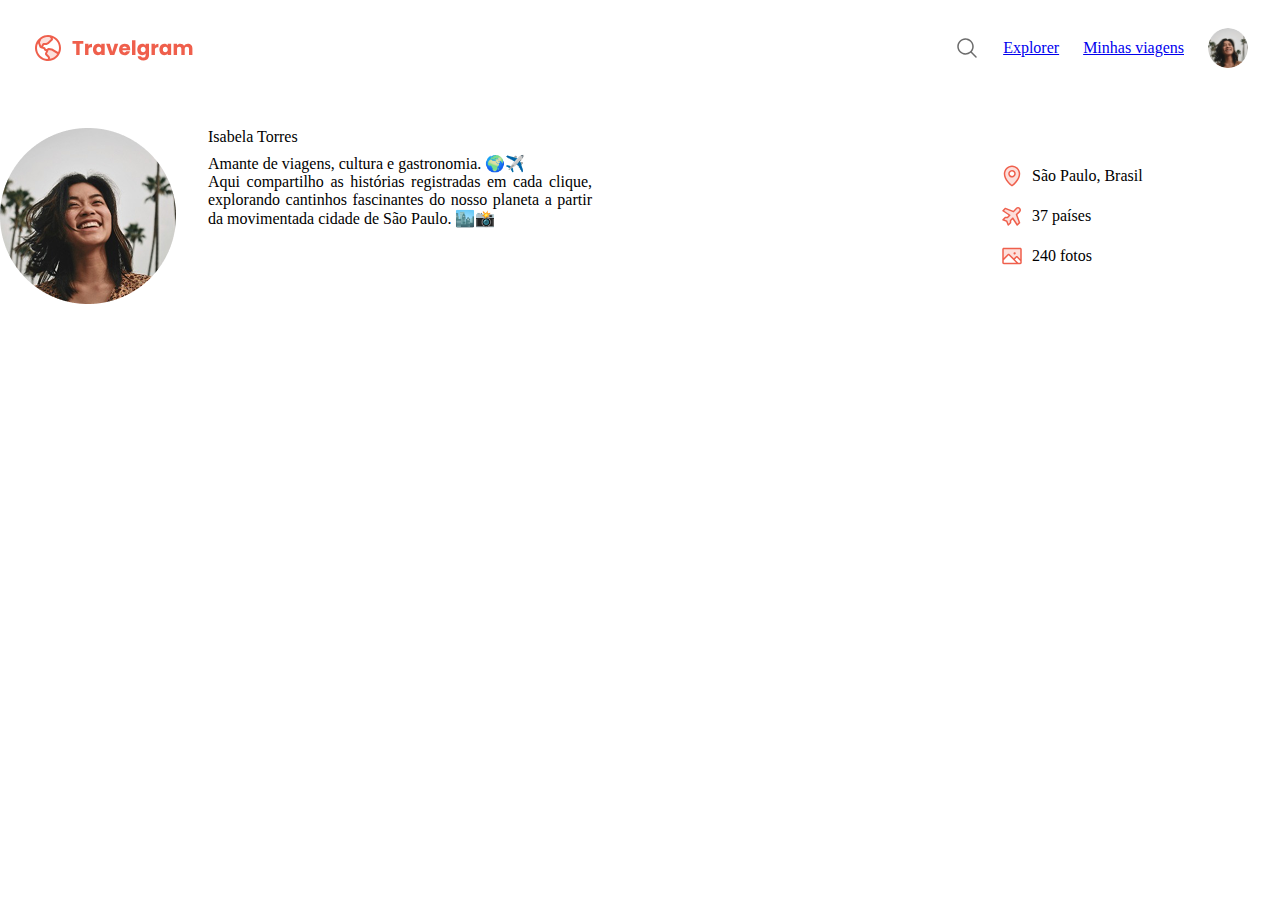
<file: Perfil de viagem/index.html>
<!DOCTYPE html>
<html lang="pt_br">
<head>
    <!-- Fonte -->
    <link rel="preconnect" href="https://fonts.googleapis.com">
    <link rel="preconnect" href="https://fonts.gstatic.com" crossorigin>
    <link href="https://fonts.googleapis.com/css2?family=Roboto:ital,wght@0,100..900;1,100..900&display=swap" rel="stylesheet">
    <!-- Fonte -->

    <meta charset="UTF-8">
    <meta name="viewport" content="width=device-width, initial-scale=1.0">
    <title>Travelgram</title>
    <link rel="stylesheet" href="styles/index.css">
</head>
<body>
        <div class="bg-surface-color">
            <nav class="container">
                <a href="#" id="logo">
                    <img src="assets/Logo.svg" alt="Logo">
                </a>
                <ul id="primary-menu">
                    <li><a href="#"> <img src="assets/MagnifyingGlass.svg" alt="Lupa"></a></li>
                    <li><a href="#">Explorer</a></li>
                    <li><a href="#">Minhas viagens</a></li>
                    <li><a href="#"><img src="assets/Profile pic.png" alt="Foto de Isabela"></a></li>
                </ul>
            </nav>

            <header>
                <div class="container">
                    <div id="profile">
                        <img src="assets/Profile pic.png" alt="Foto de perfil">
                        <div>
                            <h1>Isabela Torres</h1>
                            <p>Amante de viagens, cultura e gastronomia. 🌍✈️  <br>
                                Aqui compartilho as histórias registradas em cada clique, explorando cantinhos fascinantes do nosso planeta a partir da movimentada cidade de São Paulo. 🏙️📸
                            </p>
                        </div>
                    </div>
                        <ul id="info">
                            <li>
                                <img src="assets/MapPin.svg" alt="ícone mapa">
                                <span>São Paulo, Brasil</span>
                            </li>
                            <li>
                                <img src="assets/AirplaneTilt.svg" alt="ícone avião">
                                <span>37 países</span>
                            </li>
                            <li>
                                <img src="assets/Image.svg" alt="ícone imagem">
                                <span>240 fotos</span>
                            </li>
                        </ul>
                </div>
            </header>

         </div>
</body>
</html>
</file>
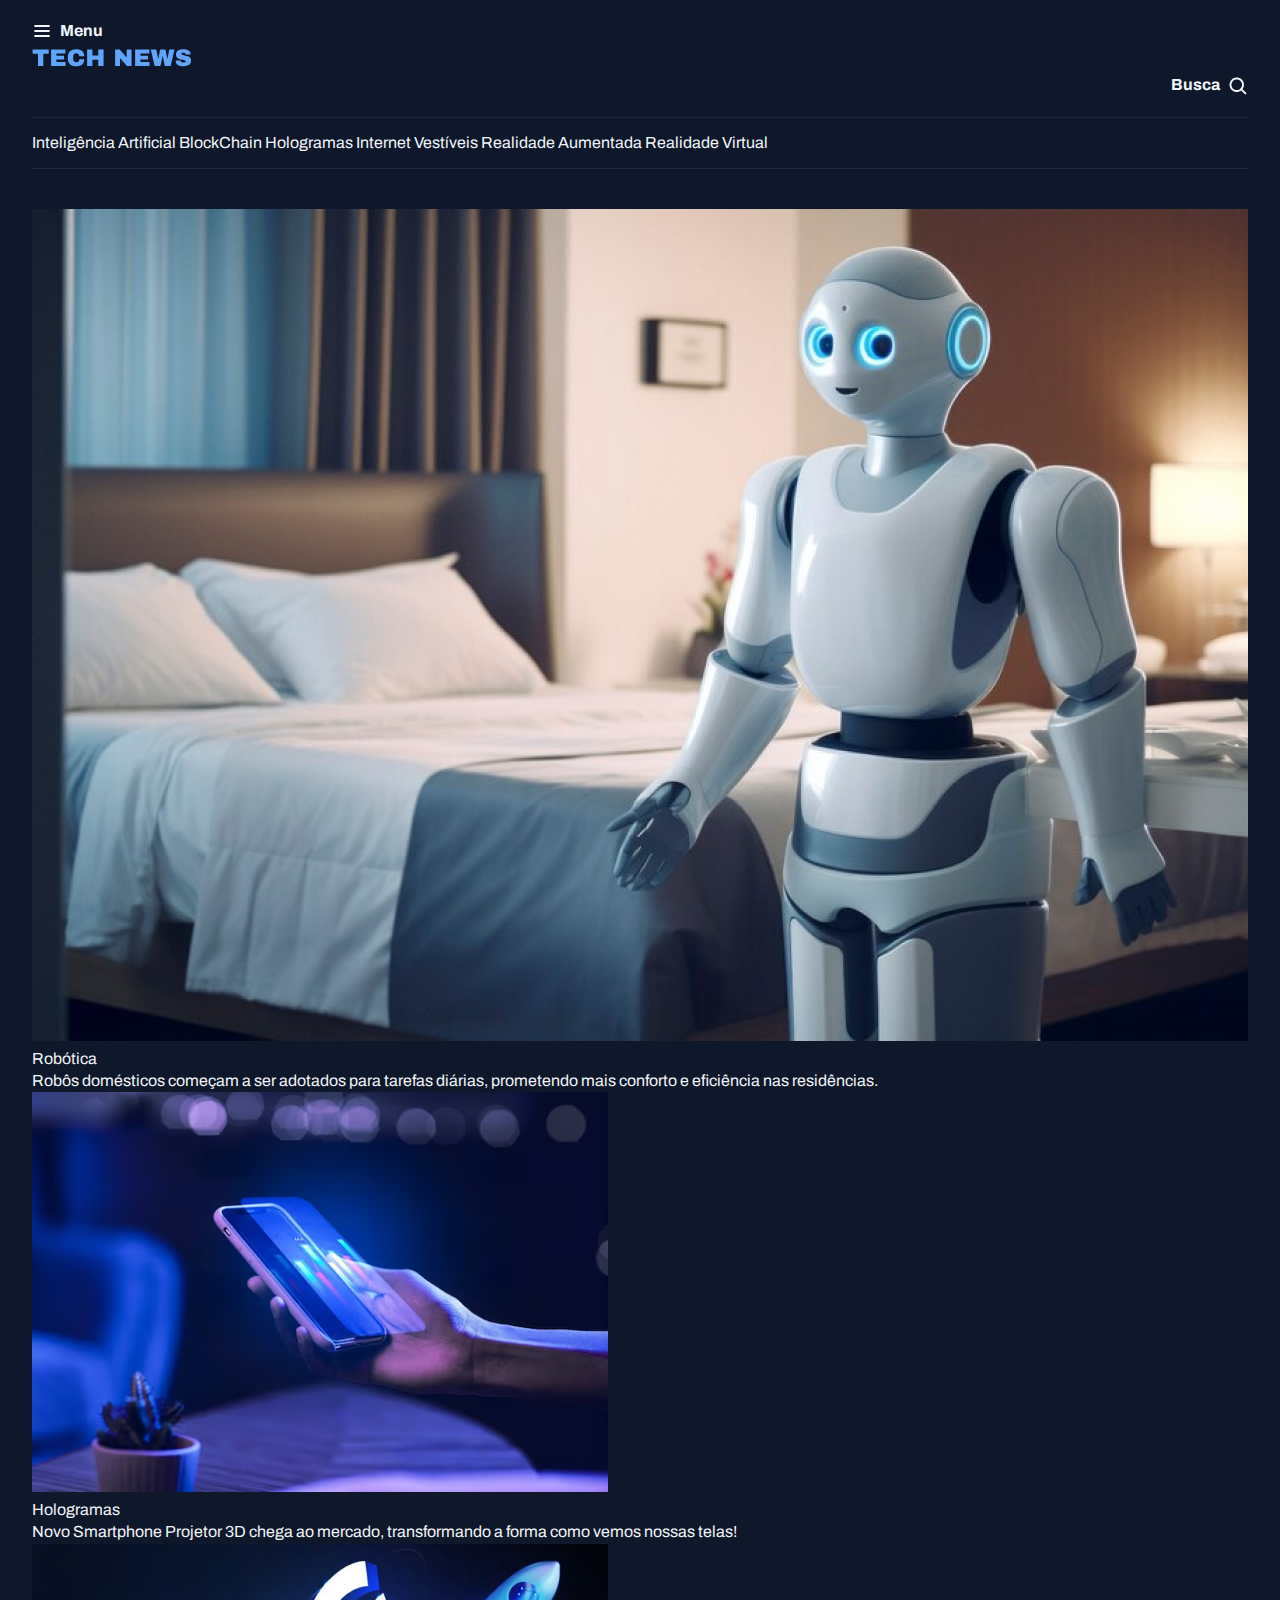
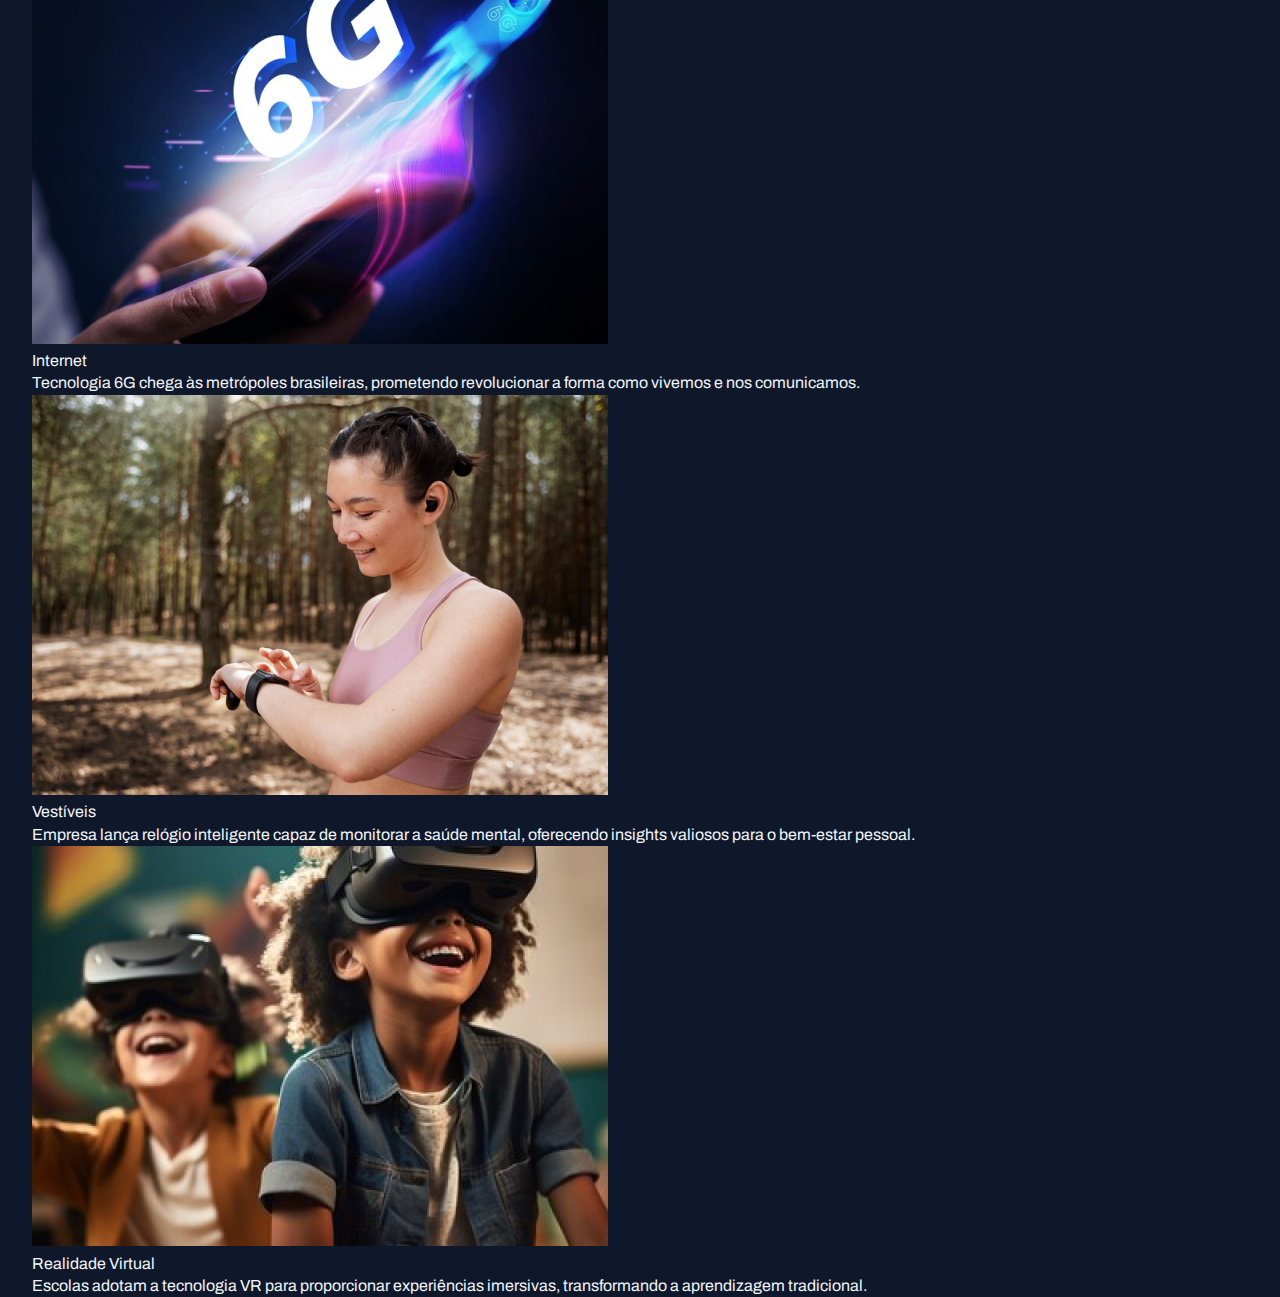
<file: Portal de notícia/index.html>
<!DOCTYPE html>
<html lang="pt-br">
<head>
    <link rel="preconnect" href="https://fonts.googleapis.com">

    <link rel="preconnect" href="https://fonts.gstatic.com" crossorigin>

    <meta charset="UTF-8">

    <meta name="viewport" content="width=device-width, initial-scale=1.0">

    <title>Portal de notícias</title>

    <link rel="stylesheet" href="styles/index.css">

    <link href="https://fonts.googleapis.com/css2?family=Archivo:ital,wght@0,100..900;1,100..900&display=swap" rel="stylesheet">

</head>
<body>
    <header class="container">
        <nav id="primary" class="grid grid-flow-col">
            <div>
                <img src="assets/List.svg" alt="Icone menu">
                <strong>Menu</strong>
            </div>
            <div>
                <img src="assets/Logo.svg" alt="Logo Tech News">
            </div>
            <div>
                <strong>Busca</strong>
                <img src="assets/MagnifyingGlass.svg" alt="Icone Lupa">
            </div>
        </nav>
        <nav id="secondary" class="grid grid-flow-col">
            <a href="#">Inteligência Artificial</a>
            <a href="#">BlockChain</a>
            <a href="#">Hologramas</a>
            <a href="#">Internet</a>
            <a href="#">Vestíveis</a>
            <a href="#">Realidade Aumentada</a>
            <a href="#">Realidade Virtual</a>
        </nav>
    </header>

    <main class="grid container">
        <section id="feature" class="grid grid-flow-col gap-16">

            <figure class="card">
                <img src="assets/Image 01.png" alt="Image 01 - robo">
                <figcaption>
                    <span class="content-tag">Robótica</span>
                    <h1 class="text-2xl" >Robôs domésticos começam a ser adotados para tarefas diárias, prometendo mais conforto e eficiência nas residências.</h1>
                </figcaption>
            </figure>

            <div class="grid grid-cols-2 gap-16">
                <figure class="card">
                    <img src="assets/Image 02.png" alt="Image 02 - Celular">
                    <figcaption>
                        <span class="content-tag">Hologramas</span>
                        <h1 class="text-lg" >Novo Smartphone Projetor 3D chega ao mercado, transformando a forma como vemos nossas telas!</h1>
                    </figcaption>
                </figure>

                <figure class="card">
                    <img src="assets/Image 03.png" alt="Image 03 - 6G">
                    <figcaption>
                        <span class="content-tag">Internet</span>
                        <h1 class="text-lg" >Tecnologia 6G chega às metrópoles brasileiras, prometendo revolucionar a forma como vivemos e nos comunicamos.</h1>
                    </figcaption>
                </figure>

                <figure class="card">
                    <img src="assets/Image 04.png" alt="Image 04 - Mulher">
                    <figcaption>
                        <span class="content-tag">Vestíveis</span>
                        <h1 class="text-lg" >Empresa lança relógio inteligente capaz de monitorar a saúde mental, oferecendo insights valiosos para o bem-estar pessoal.</h1>
                    </figcaption>
                </figure>

                <figure class="card">
                    <img src="assets/Image 05.png" alt="Image 05 - Criança">
                    <figcaption>
                        <span class="content-tag">Realidade Virtual</span>
                        <h1 class="text-lg" >Escolas adotam a tecnologia VR para proporcionar experiências imersivas, transformando a aprendizagem tradicional.</h1>
                        </figcaption>
                </figure>
            </div>
        </section>

    </main>
</body>
</html>
</file>
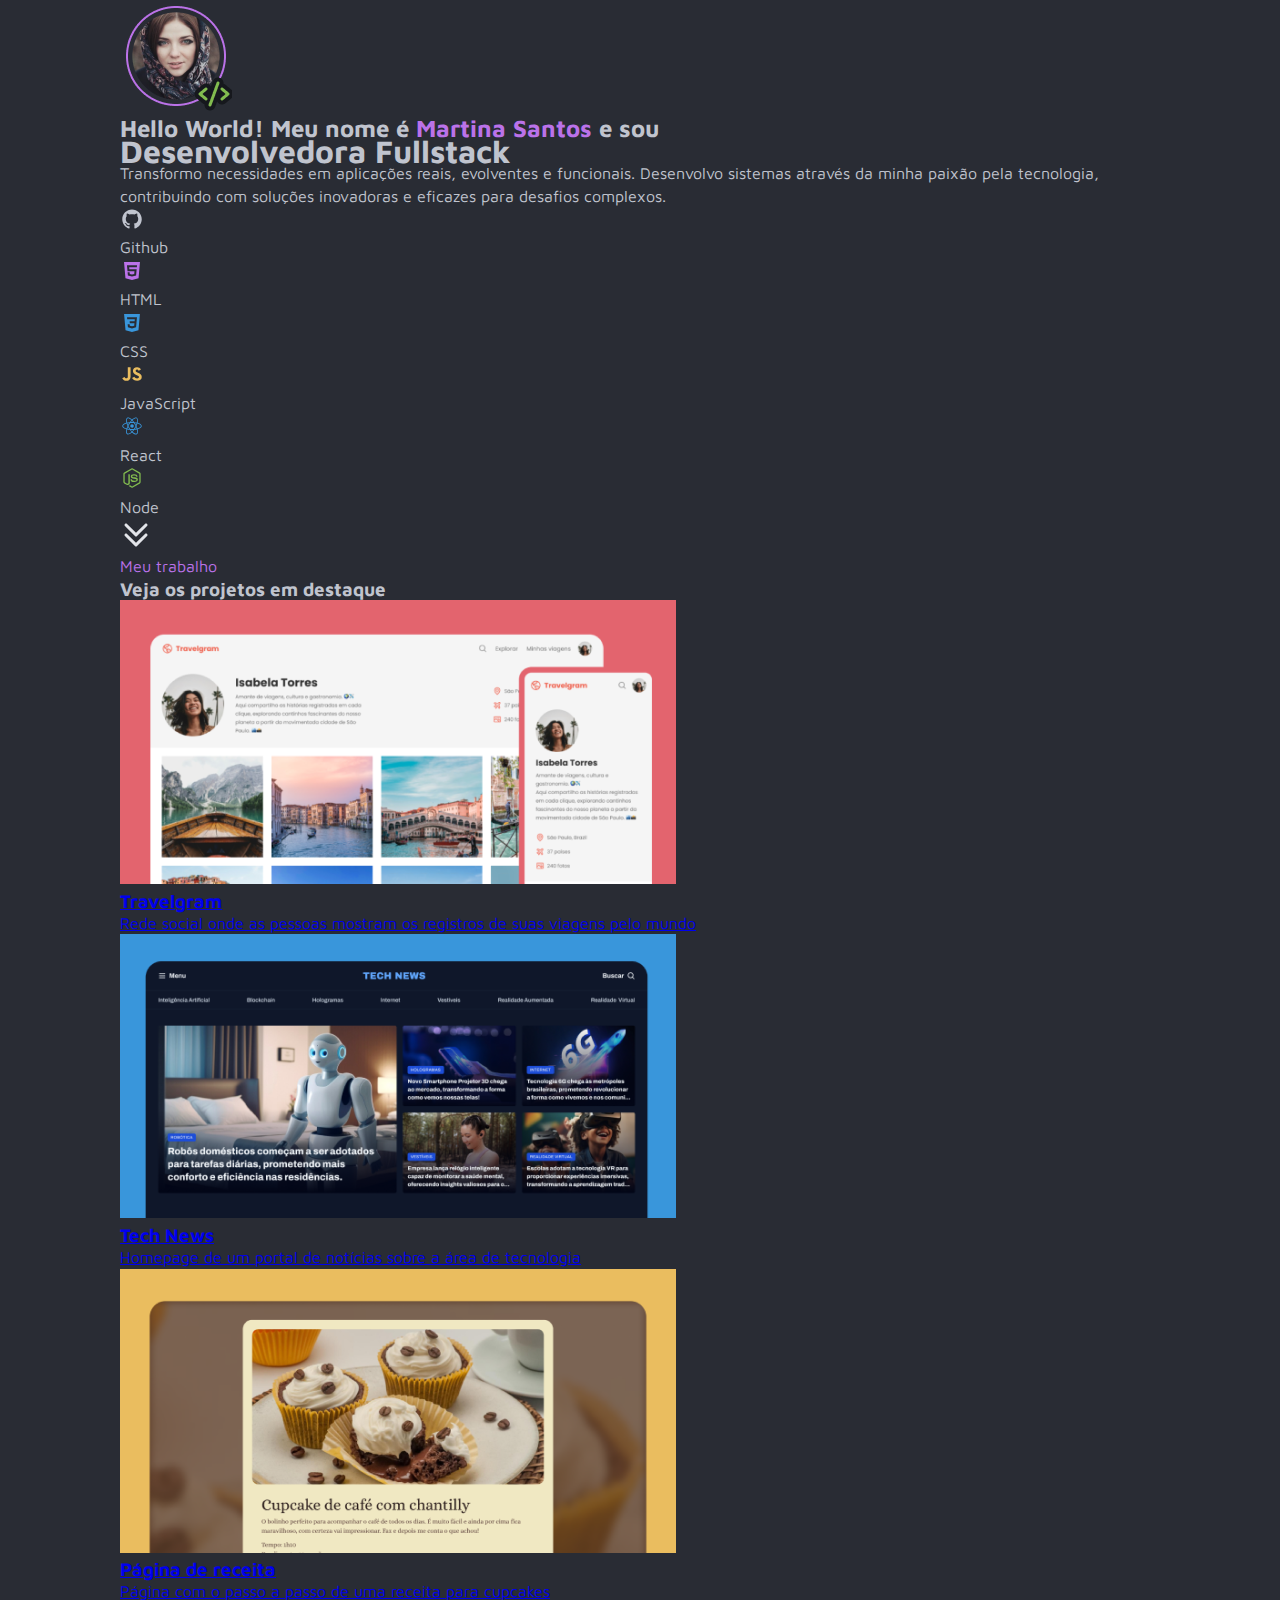
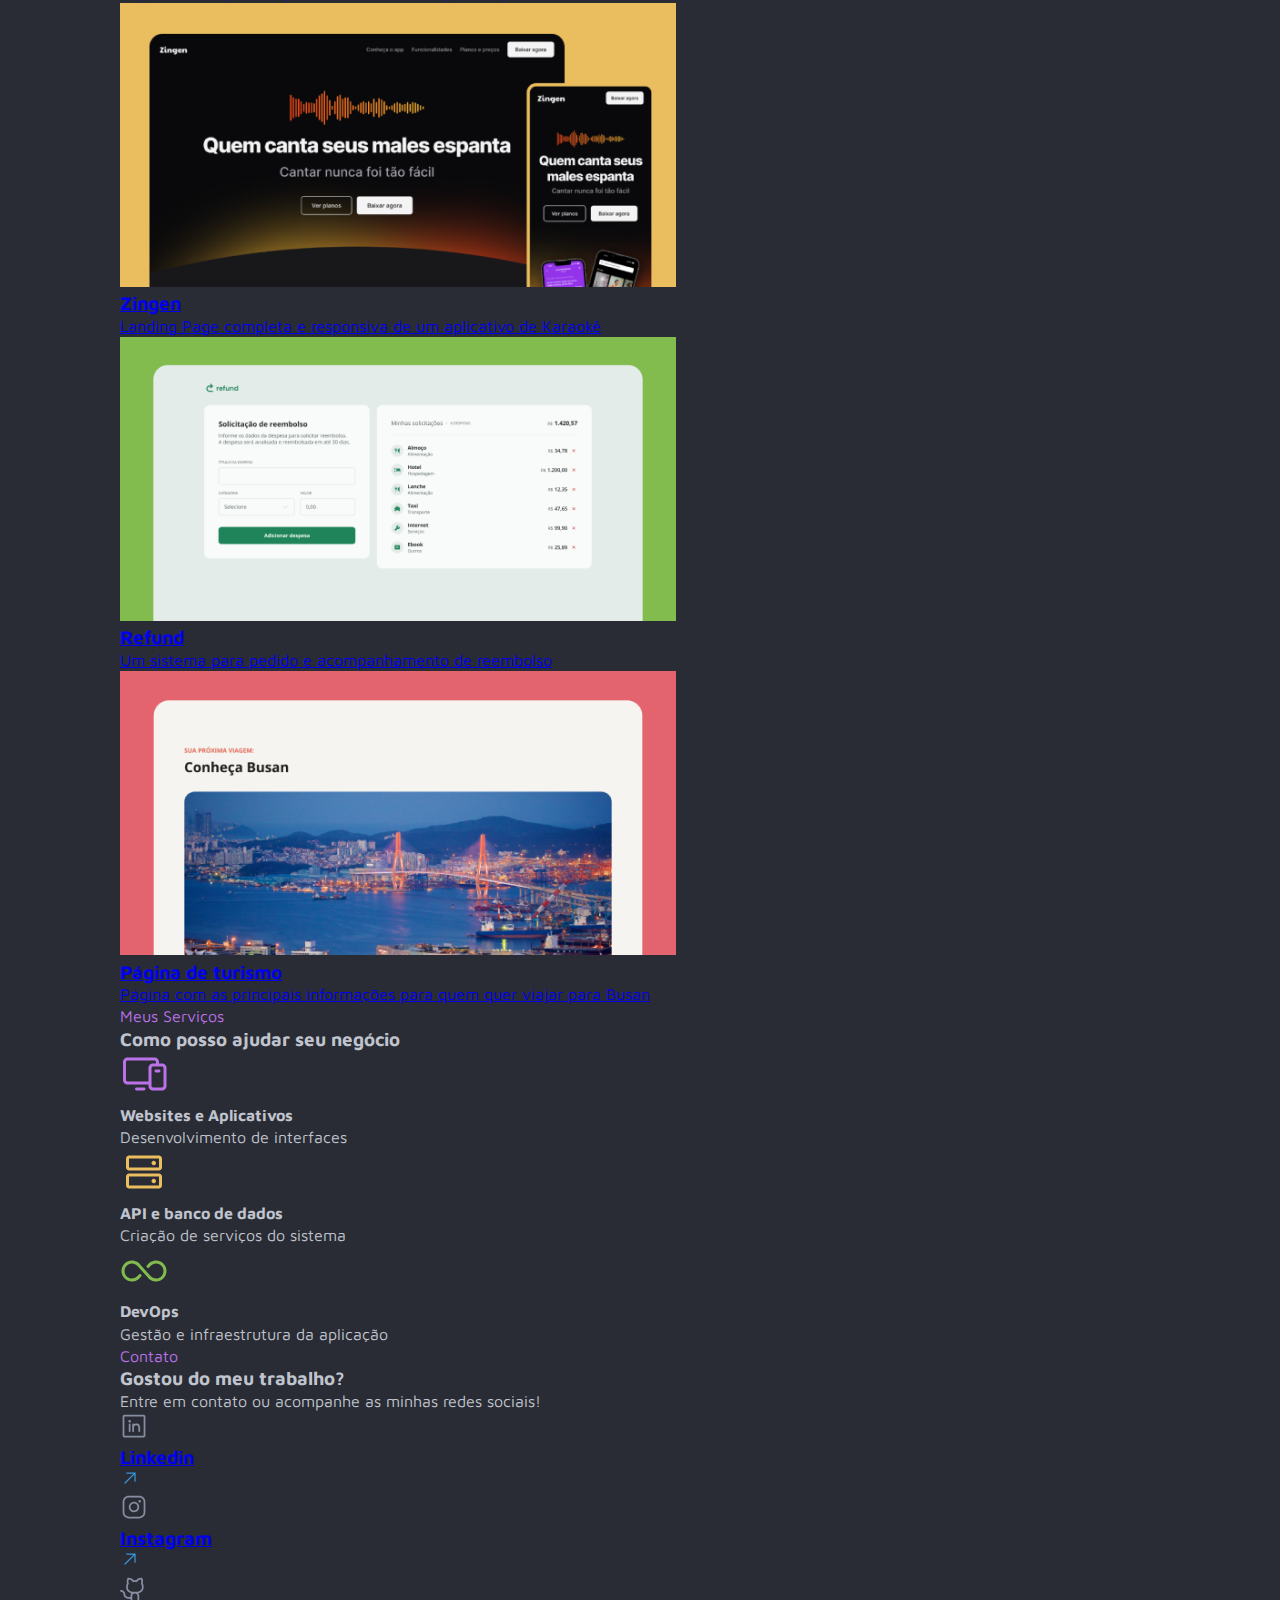
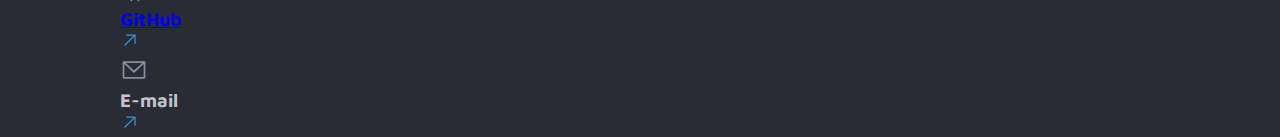
<file: Portfólio/index.html>
<!DOCTYPE html>
<html lang="pt_br">
<head>
    <meta charset="UTF-8">
    <meta name="viewport" content="width=device-width, initial-scale=1.0">
    <link rel="stylesheet" href="styles/index.css">

    <link rel="preconnect" href="https://fonts.googleapis.com">
    <link rel="preconnect" href="https://fonts.gstatic.com" crossorigin>
    <link href="https://fonts.googleapis.com/css2?family=Asap:ital,wght@0,100..900;1,100..900&family=Inconsolata:wght@200..900&family=Maven+Pro:wght@400..900&display=swap" rel="stylesheet">


    <title>Portfólio</title>
</head>
<body>
    <section class="intro container">
        <div class="info">
            <header>
                <img src="assets/Avatar.png" alt="Foto Martina">
                <div class="bio">
                    <H2 class="subtitle gray-500">Hello World! Meu nome é <span>Martina Santos</span> e sou</H2>
                    <h1 class="tittle-lg gray-600">Desenvolvedora Fullstack</h1>
                    <p class="text-sm gray-400">Transformo necessidades em aplicações reais, evolventes e funcionais. Desenvolvo sistemas através da minha paixão pela tecnologia, contribuindo com soluções inovadoras e eficazes para desafios complexos.</p>
                </div>
            </header>
            <div class="tags">
                <div class="tag">
                    <img src="assets/GitHubc.svg" alt="Logo Github">
                    <p class="text-md">
                        Github
                    </p>
                </div>

                <div class="tag">
                    <img src="assets/HTMLc.svg" alt="Logo HTML">
                    <p class="text-md">
                        HTML
                    </p>
                </div>

                <div class="tag">
                    <img src="assets/CSSc.svg" alt="Logo CSS">
                    <p class="text-md">
                        CSS
                    </p>
                </div>

                <div class="tag">
                    <img src="assets/JavaScriptc.svg" alt="Logo JavaScript">
                    <p class="text-md">
                        JavaScript
                    </p>
                </div>

                <div class="tag">
                    <img src="assets/Reactc.svg" alt="Logo React">
                    <p class="text-md">
                        React
                    </p>
                </div>

                <div class="tag">
                    <img src="assets/Node.jsc.svg" alt="Logo Node">
                    <p class="text-md">
                        Node
                    </p>
                </div>
            </div>
        </div>
        <img src="assets/CaretDoubleDown.svg" alt="Seta down">
    </section>
    <main class="container">
        <section class="project">
                <header>
                    <span class="subtitle">
                        Meu trabalho
                    </span>
                    <h3 class="tittle-md gray-600">
                        Veja os projetos em destaque
                    </h3>
                </header>
                <div class="painel grid grid-col">
                        <a href="#" class="gray-500">
                            <figure>
                                <img src="assets/Thumbnail_Project-01.png" alt="Projeto 1">
                                <figcaption>
                                    <h3 class="tittle-sm gray-600">
                                        Travelgram
                                    </h3>
                                    <p class="text-sm">
                                        Rede social onde as pessoas mostram os registros de suas viagens pelo mundo
                                    </p>
                                </figcaption>
                            </figure>
                        </a>

                        <a href="#" class="gray-500">
                            <figure>
                                <img src="assets/Thumbnail_Project-02.png" alt="Projeto 2">
                                <figcaption>
                                    <h3 class="tittle-sm gray-600">
                                        Tech News
                                    </h3>
                                    <p class="text-sm">
                                        Homepage de um portal de notícias sobre a área de tecnologia
                                    </p>
                                </figcaption>
                            </figure>
                        </a>
                        <a href="#" class="gray-500">
                            <figure>
                                <img src="assets/Thumbnail_Project-03.png" alt="Projeto 3">
                                <figcaption>
                                    <h3 class="tittle-sm gray-600">
                                        Página de receita
                                    </h3>
                                    <p class="text-sm">
                                        Página com o passo a passo de uma receita para cupcakes
                                    </p>
                                </figcaption>
                            </figure>
                        </a>

                        <a href="#" class="gray-500">
                            <figure>
                                <img src="assets/Thumbnail_Project-04.png" alt="Projeto 4">
                                <figcaption>
                                    <h3 class="tittle-sm gray-600">
                                        Zingen
                                    </h3>
                                    <p class="text-sm">
                                        Landing Page completa e responsiva de um aplicativo de Karaokê
                                    </p>
                                </figcaption>
                            </figure>
                        </a>

                        <a href="#" class="gray-500">
                            <figure>
                                <img src="assets/Thumbnail_Project-05.png" alt="Projeto 5">
                                <figcaption>
                                    <h3 class="tittle-sm gray-600">
                                        Refund
                                    </h3>
                                    <p class="text-sm">
                                        Um sistema para pedido e acompanhamento de reembolso 
                                    </p>
                                </figcaption>
                            </figure>
                        </a>

                        <a href="#" class="gray-500">
                            <figure>
                                <img src="assets/Thumbnail_Project-06.png" alt="Projeto 6">
                                <figcaption>
                                    <h3 class="tittle-sm gray-600">
                                        Página de turismo
                                    </h3>
                                    <p class="text-sm">
                                        Página com as principais informações para quem quer viajar para Busan
                                    </p>
                                </figcaption>
                            </figure>
                        </a>
                </div>
        </section>

        <section class="service">
                <header>
                    <span class="subtitle">
                        Meus Serviços
                    </span>
                    <h3 class="tittle-md gray-600">
                        Como posso ajudar seu negócio
                    </h3>
                </header>
                <div class="painel grid grid-col">
                        <div class="card">
                            <img src="assets/Devicesc.svg" alt="Icone computador">
                            <div>
                                <h4 class="tittle-sm gray-600">
                                    Websites e Aplicativos
                                </h4>
                                <p class="text-sm gray-500">
                                    Desenvolvimento de interfaces
                                </p>
                            </div>
                        </div>
                        <div class="card">
                            <img src="assets/HardDrivesc.svg" alt="Icone HD">
                            <div>
                                <h4 class="tittle-sm gray-600">
                                    API e banco de dados
                                </h4>
                                <p class="text-sm gray-500">
                                    Criação de serviços do sistema 
                                </p>
                            </div>
                        </div>
                        <div class="card">
                            <img src="assets/Infinityc.svg" alt="Icone infinito">
                            <div>
                                <h4 class="tittle-sm gray-600">
                                    DevOps
                                </h4>
                                <p class="text-sm gray-500">
                                    Gestão e infraestrutura da aplicação
                                </p>
                            </div>
                        </div>
                </div>
        </section>

        <footer class="contact">
            <header>
                    <span class="subtitle">
                        Contato
                    </span>
                    <h3 class="tittle-md gray-600">
                        Gostou do meu trabalho? 
                    </h3>
                    <p class="text-md gray-500">
                        Entre em contato ou acompanhe as minhas redes sociais!
                    </p>
            </header>

            <div class="links">
                
                <a href="#">
                    <div class="link">
                        <img src="assets/LinkedinLogocinza.svg" alt="Logo Linkeldn">
                        <h3 class="text-md gray-500">
                            Linkedin
                        </h3>
                        <img src="assets/ArrowUpRightb.svg" alt="Icone seta">
                    </div>
                </a>

                <a href="#">
                    <div class="link">
                        <img src="assets/InstagramLogocinza.svg" alt="Logo Linkeldn">
                        <h3 class="text-md gray-500">
                            Instagram
                        </h3>
                        <img src="assets/ArrowUpRightb.svg" alt="Icone seta">
                    </div>
                </a>

                <a href="#">
                    <div class="link">
                        <img src="assets/GithubLogocinza.svg" alt="Logo Linkeldn">
                        <h3 class="text-md gray-500">
                            GitHub
                        </h3>
                        <img src="assets/ArrowUpRightb.svg" alt="Icone seta">
                    </div>
                </a>

                <a>
                    <div class="link">
                        <img src="assets/EnvelopeSimplecinza.svg" alt="Logo Linkeldn">
                        <h3 class="text-md gray-500">
                            E-mail
                        </h3>
                        <img src="assets/ArrowUpRightb.svg" alt="Icone seta">
                    </div>
                </a>
            </div>    
        </footer>
    </main>
</body>
</html>
</file>
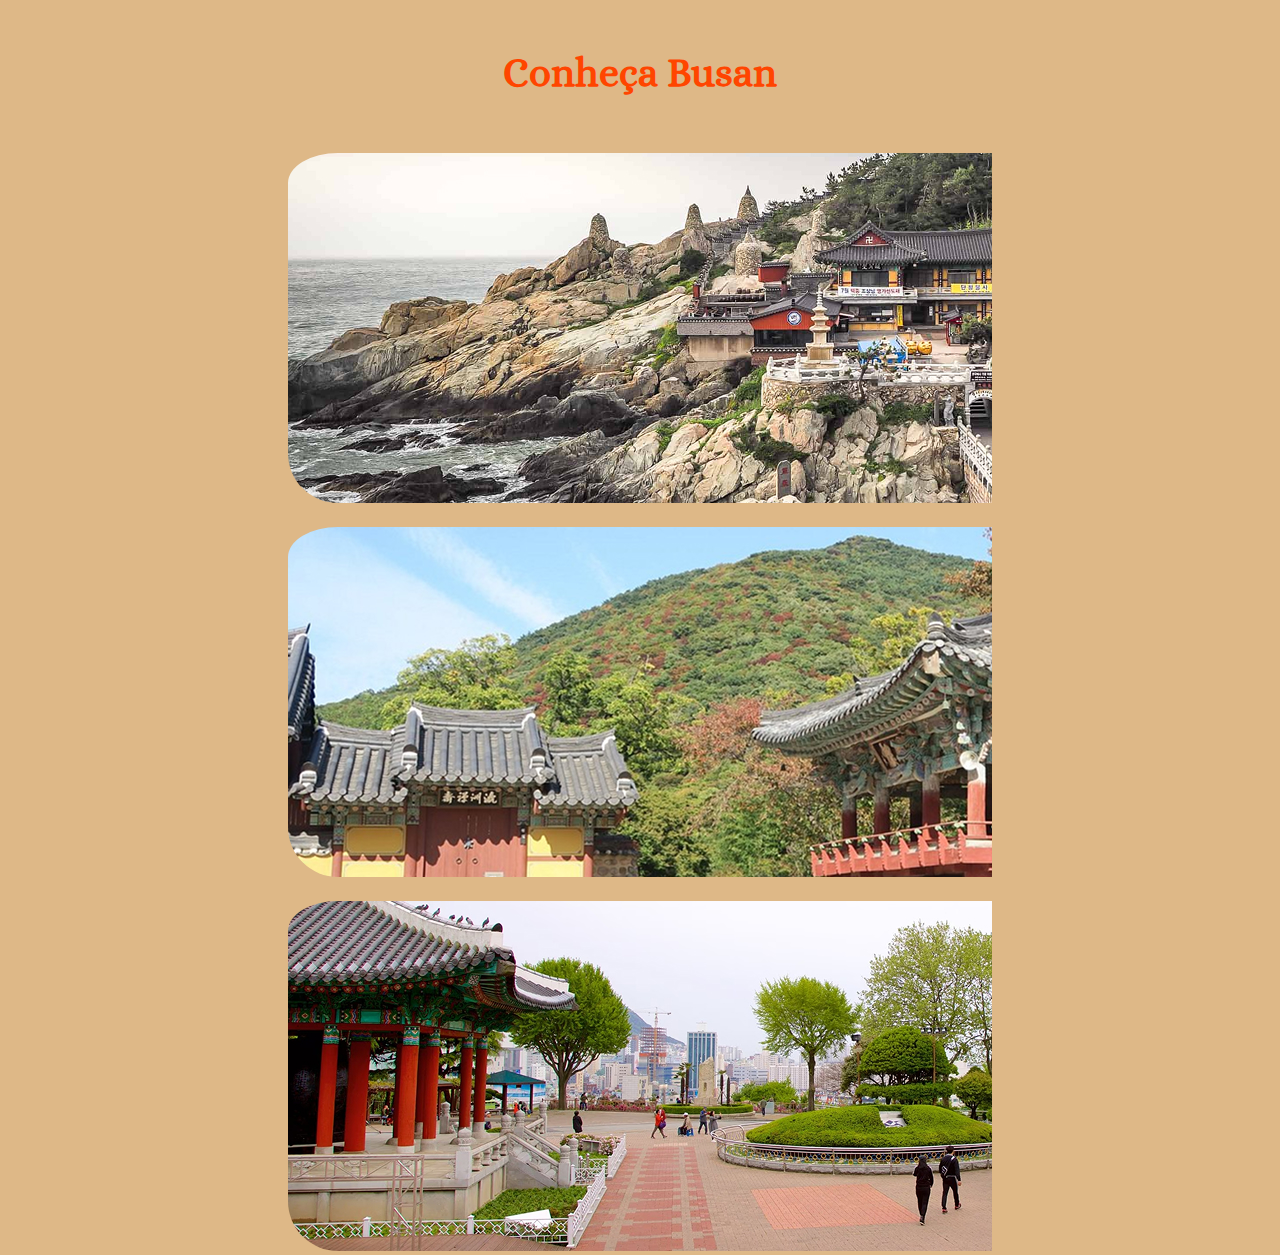
<file: Viagem/index.html>
<!DOCTYPE html>
<html lang="en">
<head>

    <!-- fonte -->
    <link rel="preconnect" href="https://fonts.googleapis.com">
    <link rel="preconnect" href="https://fonts.gstatic.com" crossorigin>
    <link href="https://fonts.googleapis.com/css2?family=Alice&display=swap" rel="stylesheet">
    <!-- /fonte -->

    <meta charset="UTF-8">
    <meta name="viewport" content="width=device-width, initial-scale=1.0">
    <title>Conheça Busan</title>

    <link rel="stylesheet" href="style.css"> 
</head>
<body>
    
    <div id="escolha">
        <h1>Conheça Busan</h1> <br><br>
        <div id="lugar">
            <img id="foto" src="assets/templo1.jpg" alt="Primeira opção pra conhecer em Busan">
            <p>Essa é a primeira opção oferecida no pacote básico para guias em Busan. O Templo Haedong Yonggungsa é um templo budista localizado no extremo nordeste de Busan. Construído em 1376, é um dos poucos templos na Coreia construídos à beira-mar – você pode desfrutar de vistas do Mar do Leste de um lado e de belas montanhas do outro.  </p>
       </div>

       <div id="lugar">
            <img id="foto" src="assets/templo2.jpg" alt="Segunda opção pra conhecer em Busan">
            <p>Essa é a Segunda opção oferecida no pacote básico para guias em Busan. O Templo Beomeo-sa é um dos maiores santuários da Coreia do Sul. Ele está localizado no alto da borda leste da montanha Geumjeongsa e fica distante da agitação da cidade. O Daeungjeon Hall do templo é um exemplo bem preservado da arquitetura da Dinastia Joseon.</p>
        </div>

        <div id="lugar">
            <img id="foto" src="assets/parque.jpg" alt="Terceira opção pra conhecer em Busan">
            <p>Essa é a terceira opção oferecida no pacote básico para guias em Busan. O Parque Yongdusan, localizado no centro de Busan, abriga alguns dos monumentos mais importantes da cidade. Você pode ver vistas espetaculares do topo da Torre Busan, de 120 metros de altura. O parque tem 2 museus – confira os instrumentos musicais tradicionais no Museum of World Folk Instruments e mais de 80 veleiros coreanos no Exhibition Hall of World Model Boats.</p>
        </div>

    </div>
</body>
</html>
</file>
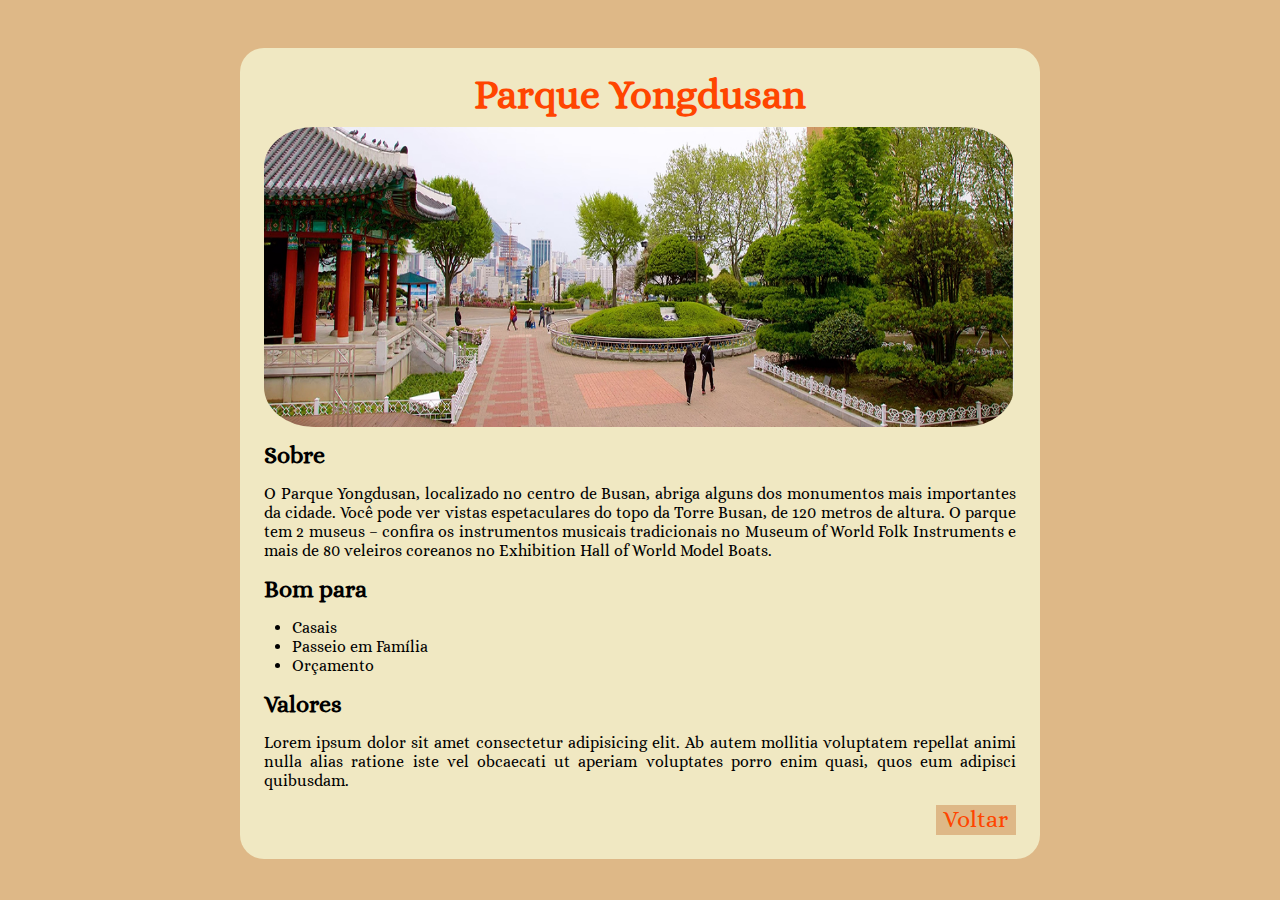
<file: Viagem/parque.html>
<!DOCTYPE html>
<html lang="en">
<head>
    <link rel="preconnect" href="https://fonts.googleapis.com">
    <link rel="preconnect" href="https://fonts.gstatic.com" crossorigin>
    <link href="https://fonts.googleapis.com/css2?family=Alice&display=swap" rel="stylesheet">

    <meta charset="UTF-8">
    <meta name="viewport" content="width=3, initial-scale=1.0">
    <title>Parque Yongdusan</title>

    <link rel="stylesheet" href="styleopções.css">
</head>
<body>
    <div id="page">
        <H1>Parque Yongdusan</H1>
        <img src="./assets/parque.jpg" alt="cabeçalho">

        <section id="about">
            <h2>Sobre</h2>
            <p>O Parque Yongdusan, localizado no centro de Busan, abriga alguns dos monumentos mais importantes da cidade. Você pode ver vistas espetaculares do topo da Torre Busan, de 120 metros de altura. O parque tem 2 museus – confira os instrumentos musicais tradicionais no Museum of World Folk Instruments e mais de 80 veleiros coreanos no Exhibition Hall of World Model Boats.</p>
        </section>

        <section id="bom">
            <h2>Bom para</h2>
            <ul>
                <li>Casais</li>
                <li>Passeio em Família</li>
                <li>Orçamento</li>
            </ul>
        </section>

        <section id="valores">
            <h2>Valores</h2>
            <p>Lorem ipsum dolor sit amet consectetur adipisicing elit. Ab autem mollitia voluptatem repellat animi nulla alias ratione iste vel obcaecati ut aperiam voluptates porro enim quasi, quos eum adipisci quibusdam.</p>
        </section>
        <div id="botão">
            <a id="voltar" href="index.html">Voltar</a>
        </div>
    </div>
</body>
</html>
</file>
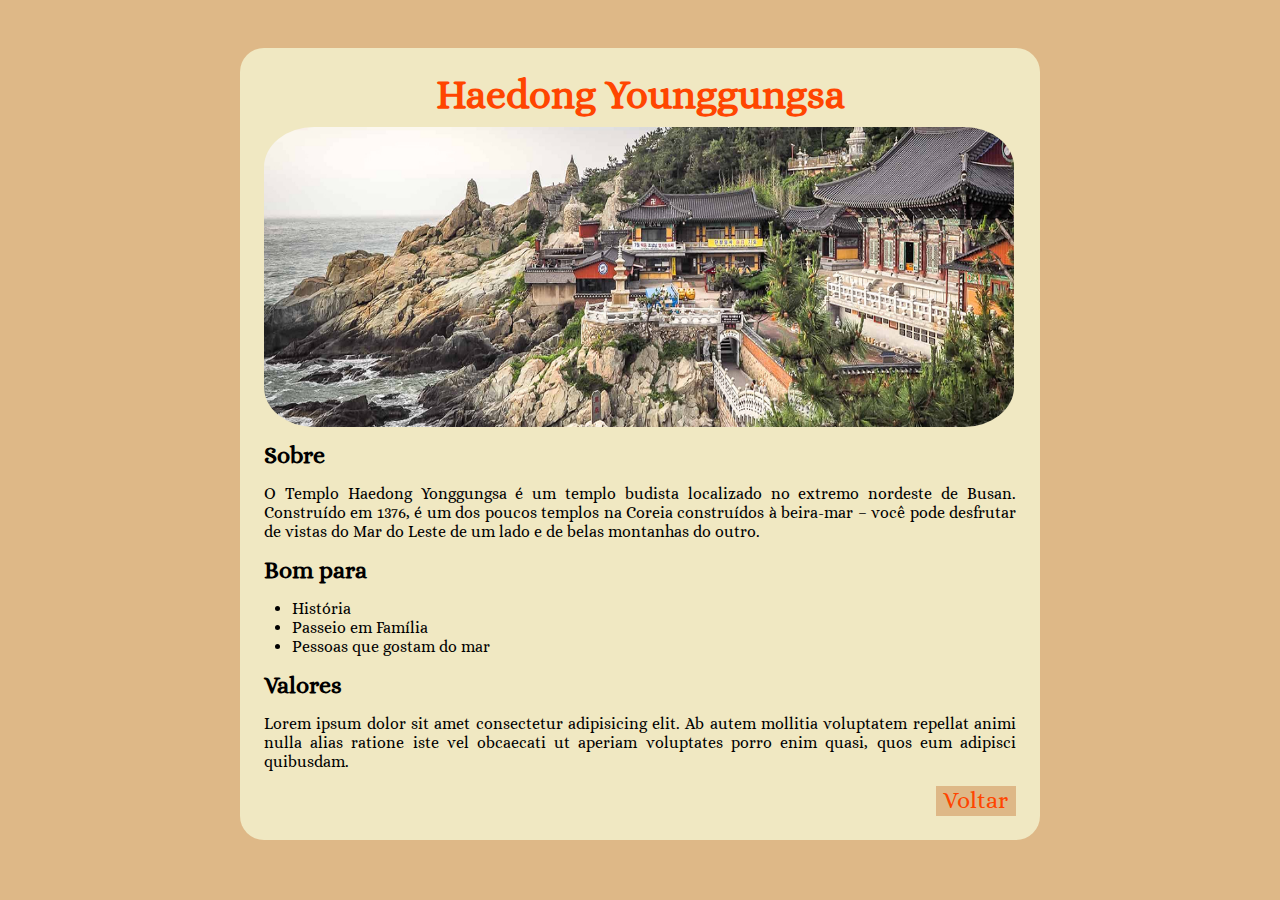
<file: Viagem/templo1.html>
<!DOCTYPE html>
<html lang="en">
<head>
    <link rel="preconnect" href="https://fonts.googleapis.com">
    <link rel="preconnect" href="https://fonts.gstatic.com" crossorigin>
    <link href="https://fonts.googleapis.com/css2?family=Alice&display=swap" rel="stylesheet">

    <meta charset="UTF-8">
    <meta name="viewport" content="width=3, initial-scale=1.0">
    <title>Haedong Younggungsa</title>

    <link rel="stylesheet" href="styleopções.css">
</head>
<body>
    <div id="page">
        <H1>Haedong Younggungsa</H1>
        <img src="./assets/templo1.jpg" alt="cabeçalho">

        <section id="about">
            <h2>Sobre</h2>
            <p>O Templo Haedong Yonggungsa é um templo budista localizado no extremo nordeste de Busan. Construído em 1376, é um dos poucos templos na Coreia construídos à beira-mar – você pode desfrutar de vistas do Mar do Leste de um lado e de belas montanhas do outro.</p>
        </section>

        <section id="bom">
            <h2>Bom para</h2>
            <ul>
                <li>História</li>
                <li>Passeio em Família</li>
                <li>Pessoas que gostam do mar</li>
            </ul>
        </section>

        <section id="valores">
            <h2>Valores</h2>
            <p>Lorem ipsum dolor sit amet consectetur adipisicing elit. Ab autem mollitia voluptatem repellat animi nulla alias ratione iste vel obcaecati ut aperiam voluptates porro enim quasi, quos eum adipisci quibusdam.</p>
        </section>
        <div id="botão">
            <a id="voltar" href="index.html">Voltar</a>
        </div>
    </div>
</body>
</html>
</file>
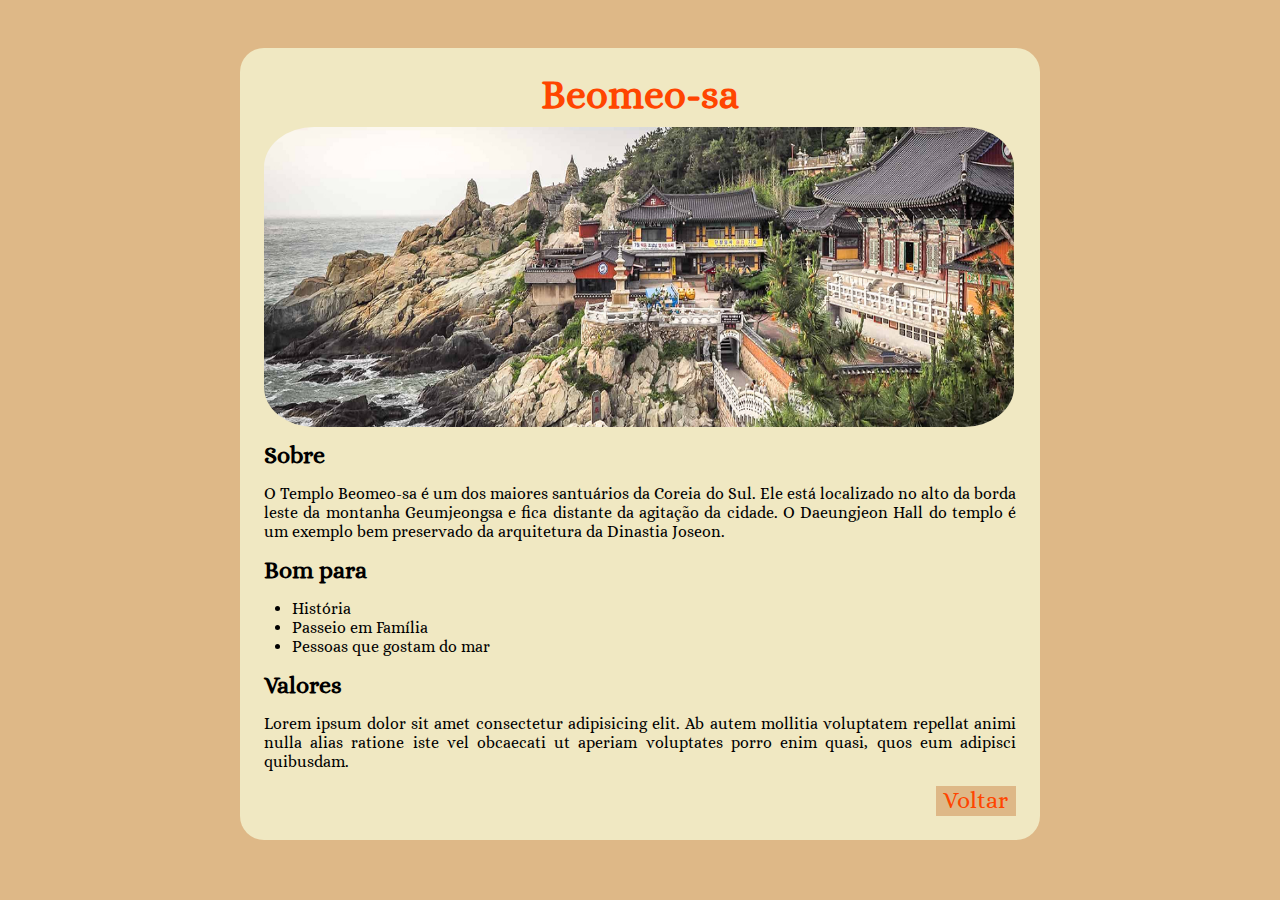
<file: Viagem/templo2.html>
<!DOCTYPE html>
<html lang="en">
<head>
    <link rel="preconnect" href="https://fonts.googleapis.com">
    <link rel="preconnect" href="https://fonts.gstatic.com" crossorigin>
    <link href="https://fonts.googleapis.com/css2?family=Alice&display=swap" rel="stylesheet">

    <meta charset="UTF-8">
    <meta name="viewport" content="width=3, initial-scale=1.0">
    <title>Beomeo-sa</title>

    <link rel="stylesheet" href="styleopções.css">
</head>
<body>
    <div id="page">
        <H1>Beomeo-sa</H1>
        <img src="./assets/templo1.jpg" alt="cabeçalho">

        <section id="about">
            <h2>Sobre</h2>
            <p>O Templo Beomeo-sa é um dos maiores santuários da Coreia do Sul. Ele está localizado no alto da borda leste da montanha Geumjeongsa e fica distante da agitação da cidade. O Daeungjeon Hall do templo é um exemplo bem preservado da arquitetura da Dinastia Joseon.</p>
        </section>

        <section id="bom">
            <h2>Bom para</h2>
            <ul>
                <li>História</li>
                <li>Passeio em Família</li>
                <li>Pessoas que gostam do mar</li>
            </ul>
        </section>

        <section id="valores">
            <h2>Valores</h2>
            <p>Lorem ipsum dolor sit amet consectetur adipisicing elit. Ab autem mollitia voluptatem repellat animi nulla alias ratione iste vel obcaecati ut aperiam voluptates porro enim quasi, quos eum adipisci quibusdam.</p>
        </section>
        <div id="botão">
            <a id="voltar" href="index.html">Voltar</a>
        </div>
    </div>
</body>
</html>
</file>
<file: Perfil de viagem/styles/index.css>
@import url(global.css);
@import url(nav.css);
@import url(header.css);
</file>
<file: Portal de notícia/styles/index.css>
@import url(global.css);
@import url(header.css);
</file>
<file: Portfólio/styles/index.css>
@import url(global.css);
</file>
<file: Viagem/style.css>
*{
    padding: 0;
    margin: 0;  
}

:root{
    font-family: "Alice", serif;
    color: orangered;
    background-color: burlywood;
}

h1{
    padding-top: 50px; 
    font-size: 40px;
    text-align: center;
}

#escolha{
    width: 55%;
    margin: 0 auto;
    /* background-color: black; */
}

img{
    border-radius: 50px;
    padding-top: 20px;
}

#lugar{
    /* background-color: red; */
    position: center;
    overflow: hidden;
    transition: 1s;
}

p{
    background-color: bisque;
    background-size: auto;
    text-align: justify;
    font-size: 30px;
    color: orangered;
    position: absolute;
    top: 100%;
    left: 10%;
    right: 10%;
    transform: translate(-50% -50%);
    transition: 1s;
    opacity: 0;
}

#lugar:hover p{
    opacity: 1;
    top: 25%;
}

#lugar:hover{
    transform: scale(1.05);
}

#escolha:hover #lugar:not(:hover) {
    filter: blur(5px);
}
</file>
<file: Viagem/styleopções.css>
*{
    padding: 0;
    margin: 0;  
}

:root{
    font-family: "Alice", serif;
    background-color: burlywood;
}

h1{
    font-size: 40px;
    text-align: center;
    color: orangered;
}

img{
    border-radius: 50px;
    padding-top: 10px;
    padding-bottom: 10px;
    width: 750px;
    height: 300px;
}

#page{
    width: 800px;
    box-sizing: border-box;
    padding: 24px;
    background-color: #F0E8C2;
    border-radius: 24px;
    margin: 48px auto 28px;
}

p{
    text-align: justify;
}

#page h2+p {
    padding-top: 15px;
} 

#page h2 + ul {
    padding-top: 15px;
}

ul{
    padding-left: 28px;
}

section{
    padding-bottom: 15px;
}

#voltar{
    font-size: 24px;
    text-decoration: none;
    padding-left: 7px;
    color: orangered;
}

#botão{
    box-sizing: border-box;
    margin-left: auto;
    width: 80px;
    height: 30px;
    background-color: burlywood;
}
</file>
